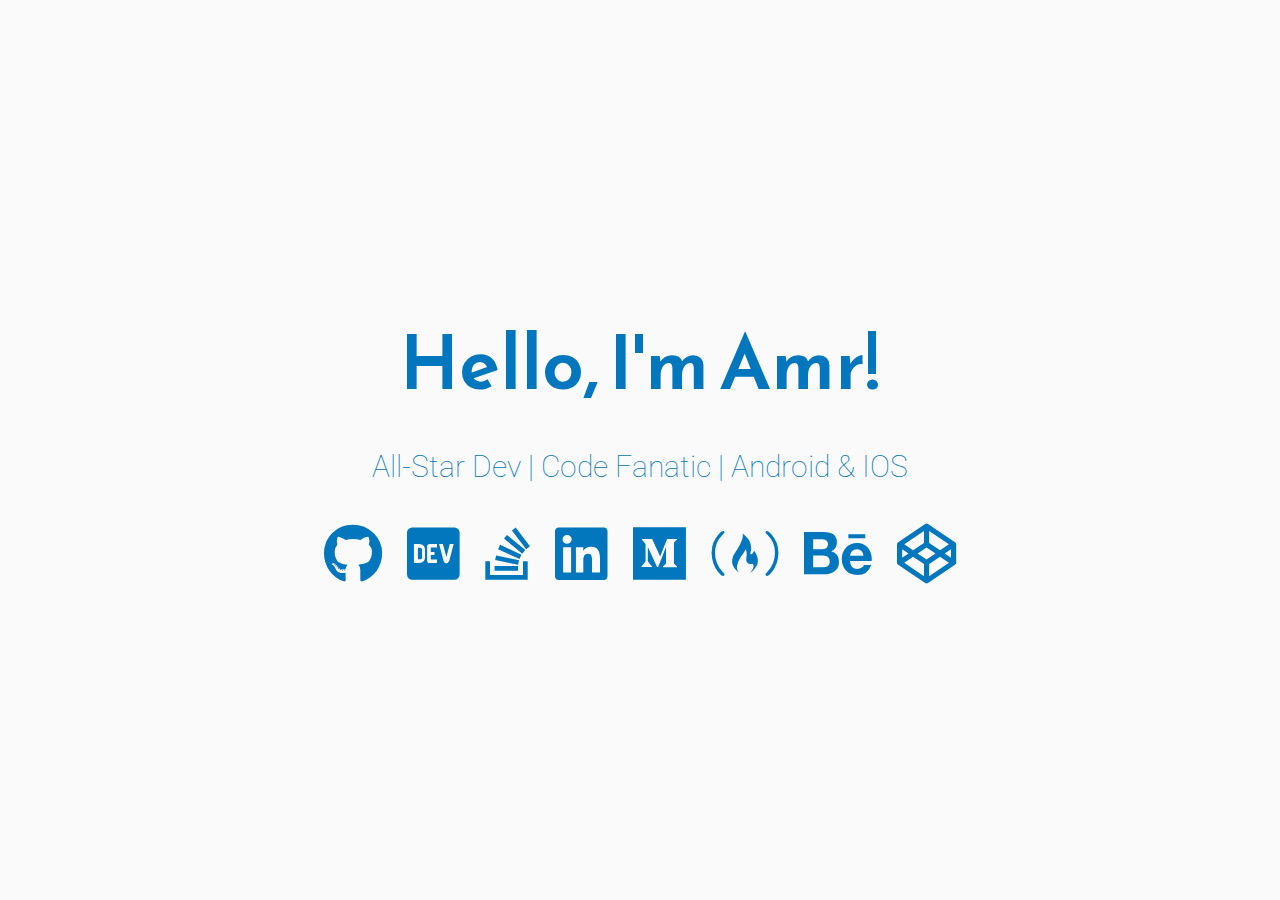
<file: index.html>
<!DOCTYPE html>
<html>

<head>
    <meta charset="utf-8">
    <meta http-equiv="X-UA-Compatible" content="IE=edge">
    <meta name="viewport" content="width=device-width, initial-scale=1.0">

    <title>Amr Sayed | Awesome Dev</title>



    <link rel="icon" href="favicon.ico" type="image/png" />



    <link href="https://fonts.googleapis.com/css?family=Reem+Kufi|Roboto:300" rel="stylesheet">
    <link href="https://use.fontawesome.com/releases/v5.4.1/css/all.css" rel="stylesheet">
    <link rel="stylesheet" href="css/reset.css">
    <link rel="stylesheet" href="css/styles.css">
    <!-- <link rel="stylesheet" href="css/themes/indigo-white.css"> -->
    <!-- <link rel="stylesheet" href="css/themes/green-white.css"> -->
    <!-- <link rel="stylesheet" href="css/themes/red-white.css"> -->
    <!-- <link rel="stylesheet" href="css/themes/grey-white.css"> -->
    <!-- <link rel="stylesheet" href="css/themes/white-indigo.css"> -->
    <link rel="stylesheet" href="css/themes/white-blue.css">
    <!-- <link rel="stylesheet" href="css/themes/white-grey.css"> -->
    <!-- <link rel="stylesheet" href="css/themes/white-red.css"> -->
    <!-- <link rel="stylesheet" href="css/themes/yellow-black.css"> -->
</head>

<body>
    
    <main>
        <div class="intro">Hello, I'm Amr!</div>
        <div class="tagline">All-Star Dev | Code Fanatic | Android & IOS</div>
        <!-- Find your icons from here - https://fontawesome.com/icons?d=gallery&s=brands -->
        <div class="icons-social">
            <a target="_blank" href="https://github.com/amrSayed1989"><i class="fab fa-github"></i></a>
            <a target="_blank" href="https://facebook.com/Amr.Sayed.Muhammad><i class="fab fa-facebook"></i></a>
            <a target="_blank" href="https://dev.to/amrsayed1989"><i class="fab fa-dev"></i></a>
            <a target="_blank" href="https://stackoverflow.com/users/13791746/amr-sayed-muhammad?tab=profile"><i
                    class="fab fa-stack-overflow"></i></a>
            <a target="_blank" href="https://www.linkedin.com/in/amr-sayed-b2a2b2188/"><i class="fab fa-linkedin"></i></a>
            <a target="_blank" href="https://medium.com/@amrs3143"><i class="fab fa-medium"></i></a>
            <a target="_blank" href="https://www.freecodecamp.org/amrdev"><i class="fab fa-free-code-camp"></i></a>
            <a target="_blank" href="https://www.behance.net/amrsayed10"><i class="fab fa-behance"></i></a>
            <a target="_blank" href="https://codepen.io/amrsayed1989/"><i class="fab fa-codepen"></i></a>
        </div>
    </main>
</body>

</html>
</file>
<file: css/styles.css>
/* Typography */

html {
	font-family: 'Roboto', sans-serif;
}

@media (min-width: 576px) {
	html {
		font-size: 14px;
	}
}

@media (min-width: 768px) {
	html {
		font-size: 16px;
	}
}

@media (min-width: 992px) {
	html {
		font-size: 18px;
	}
}

@media (min-width: 1200px) {
	html {
		font-size: 20px;
	}
}

.icons-social i {
	font-size: 3em;
}

/* Custom Styles */

main {
	display: flex;
	flex-direction: column;
	min-height: 100vh;
	justify-content: center;
	padding: 0 30px;
	text-align: center;
}

main > .intro {
	font-family: 'Reem Kufi', sans-serif;
	font-size: 3.75em;
	font-weight: 600;
}

main > .tagline {
	font-size: 1.5rem;
	margin: 1.5rem 0;
	font-weight: 100;
}

.icons-social i {
	padding: 10px;
}

.devto {
	margin-bottom: -0.20rem;
}

.devto svg {
	margin-bottom: -0.20rem;
	margin-left: 0.675rem;;
	width: 2.65rem;
	height: 2.65rem;
}
</file>
<file: css/themes/indigo-white.css>
/* Theme */

main {
	background: #303F9F;
	color: #FAFAFA;
}

.icons-social a {
	color: #FAFAFA;
}

.icons-social a svg path{
	fill: #FAFAFA;
}
</file>
<file: css/themes/green-white.css>
/* Theme */

main {
	background: #43A047;
	color: #FAFAFA;
}

.icons-social a {
	color: #FAFAFA;
}

.icons-social a svg path{
	fill: #FAFAFA;
}
</file>
<file: css/themes/red-white.css>
/* Theme */

main {
	background: #AF3D4E;
	color: #FAFAFA;
}

.icons-social a {
	color: #FAFAFA;
}

.icons-social a svg path{
	fill: #FAFAFA;
}
</file>
<file: css/themes/grey-white.css>
/* Theme */

main {
	background: #485564;
	color: #FAFAFA;
}

.icons-social a {
	color: #FAFAFA;
}

.icons-social a svg path{
	fill: #FAFAFA;
}
</file>
<file: css/themes/white-indigo.css>
/* Theme */

main {
	background: #E8EAF6;
	color: #303F9F;
}

.icons-social a {
	color: #303F9F;
}

.icons-social a svg path{
	fill: #303F9F;
}
</file>
<file: css/themes/white-blue.css>
/* Theme */

main {
	background: #FAFAFA;
	color: #0277BD;
}

.icons-social a {
	color: #0277BD;
}

.icons-social a svg path{
	fill: #0277BD;
}
</file>
<file: css/themes/white-grey.css>
/* Theme */

main {
	background: #EDEDED;
	color: #4B5658;
}

.icons-social a {
	color: #4B5658;
}

.icons-social a svg path{
	fill: #4B5658;
}
</file>
<file: css/themes/white-red.css>
/* Theme */

main {
	background: #EDEDED;
	color: #AF3D4E;
}

.icons-social a {
	color: #AF3D4E;
}

.icons-social a svg path{
	fill: #AF3D4E;
}
</file>
<file: css/themes/yellow-black.css>
/* Theme */

main {
	background: #FFEB3B;
	color: #1E1E1E;
}

.icons-social a {
	color: #1E1E1E;
}

.icons-social a svg path{
	fill: #1E1E1E;
}
</file>
